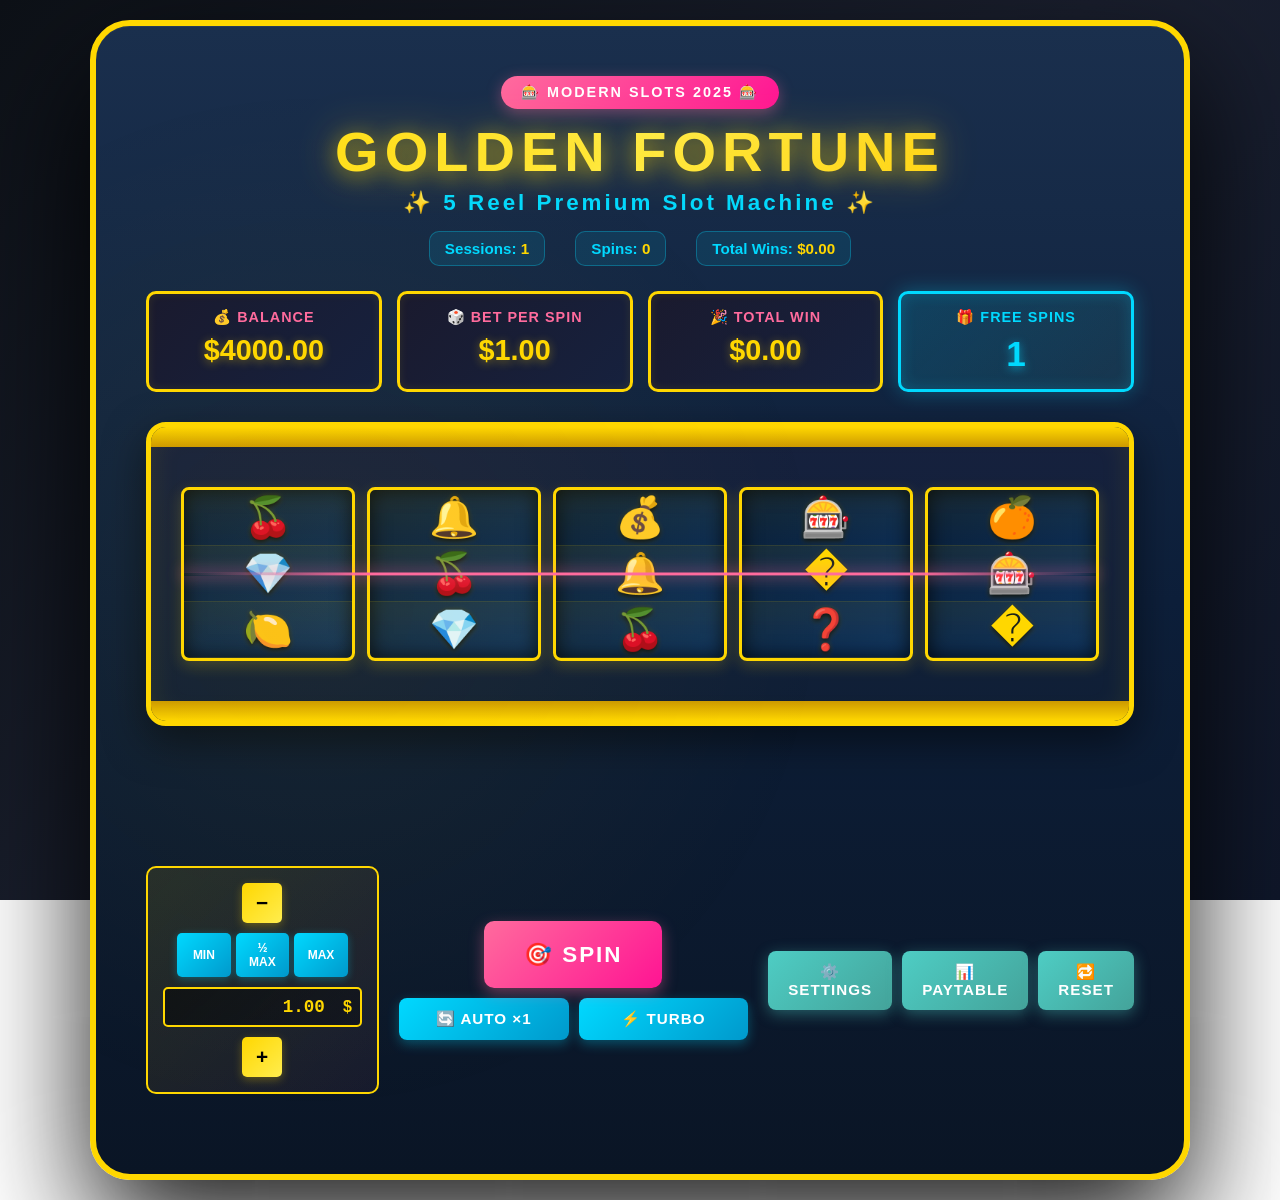
<file: jackpot.html>
<!DOCTYPE html>
<html lang="en">
<head>
    <meta charset="UTF-8">
    <meta name="viewport" content="width=device-width, initial-scale=1.0">
    <title>Golden Fortune Slot Machine 2025</title>
    <link rel="stylesheet" href="jackpot.css">
</head><body>
    <div class="container">
        <div class="machine-header">
            <div class="header-badge">🎰 MODERN SLOTS 2025 🎰</div>
            <h1>GOLDEN FORTUNE</h1>
            <p class="subtitle">✨ 5 Reel Premium Slot Machine ✨</p>
            <div class="session-stats">
                <span class="stat-item">Sessions: <span id="session-count">0</span></span>
                <span class="stat-item">Spins: <span id="spin-count">0</span></span>
                <span class="stat-item">Total Wins: <span id="total-wins">$0.00</span></span>
            </div>
        </div>

        <div class="display-panel">
            <div class="display-box">
                <span class="label">💰 BALANCE</span>
                <span class="value" id="balance">$4000.00</span>
            </div>
            <div class="display-box">
                <span class="label">🎲 BET PER SPIN</span>
                <span class="value" id="bet-display">$1.00</span>
            </div>
            <div class="display-box">
                <span class="label">🎉 TOTAL WIN</span>
                <span class="value" id="win-display">$0.00</span>
            </div>
            <div class="display-box free-spins-box">
                <span class="label">🎁 FREE SPINS</span>
                <span class="value" id="free-spins-display">1</span>
            </div>
        </div>

        <div class="slot-machine">
            <div class="machine-top"></div>
            
            <div class="reels-wrapper">
                <div class="reel-slot" id="reel-1">
                    <div class="reel">
                        <div class="reel-item">🍒</div>
                        <div class="reel-item">💎</div>
                        <div class="reel-item">🍋</div>
                        <div class="reel-item">7️⃣</div>
                        <div class="reel-item">🍊</div>
                        <div class="reel-item">🔔</div>
                        <div class="reel-item">🎰</div>
                        <div class="reel-item">�</div>                        <div class="reel-item">❓</div>                        <div class="reel-item">💰</div>
                        <div class="reel-item">🍒</div>
                        <div class="reel-item">💎</div>
                        <div class="reel-item">🍋</div>
                        <div class="reel-item">7️⃣</div>
                    </div>
                </div>
                <div class="reel-slot" id="reel-2">
                    <div class="reel">
                        <div class="reel-item">🔔</div>
                        <div class="reel-item">🍒</div>
                        <div class="reel-item">💎</div>
                        <div class="reel-item">🍋</div>
                        <div class="reel-item">7️⃣</div>
                        <div class="reel-item">🍊</div>
                        <div class="reel-item">🎰</div>
                        <div class="reel-item">�</div>                        <div class="reel-item">❓</div>                        <div class="reel-item">💰</div>
                        <div class="reel-item">🔔</div>
                        <div class="reel-item">🍒</div>
                        <div class="reel-item">💎</div>
                        <div class="reel-item">🍋</div>
                    </div>
                </div>
                <div class="reel-slot" id="reel-3">
                    <div class="reel">
                        <div class="reel-item">💰</div>
                        <div class="reel-item">🔔</div>
                        <div class="reel-item">🍒</div>
                        <div class="reel-item">💎</div>
                        <div class="reel-item">🍋</div>
                        <div class="reel-item">7️⃣</div>
                        <div class="reel-item">🍊</div>
                        <div class="reel-item">🎰</div>
                        <div class="reel-item">�</div>
                        <div class="reel-item">💰</div>
                        <div class="reel-item">🔔</div>
                        <div class="reel-item">🍒</div>
                        <div class="reel-item">💎</div>
                    </div>
                </div>
                <div class="reel-slot" id="reel-4">
                    <div class="reel">
                        <div class="reel-item">🎰</div>
                        <div class="reel-item">�</div>
                        <div class="reel-item">❓</div>
                        <div class="reel-item">💰</div>
                        <div class="reel-item">🔔</div>
                        <div class="reel-item">🍒</div>
                        <div class="reel-item">💎</div>
                        <div class="reel-item">🍋</div>
                        <div class="reel-item">7️⃣</div>
                        <div class="reel-item">🍊</div>
                        <div class="reel-item">🎰</div>
                        <div class="reel-item">👿</div>
                        <div class="reel-item">❓</div>
                        <div class="reel-item">💰</div>
                    </div>
                </div>
                <div class="reel-slot" id="reel-5">
                    <div class="reel">
                        <div class="reel-item">🍊</div>
                        <div class="reel-item">🎰</div>
                        <div class="reel-item">�</div>
                        <div class="reel-item">❓</div>
                        <div class="reel-item">💰</div>
                        <div class="reel-item">🔔</div>
                        <div class="reel-item">🍒</div>
                        <div class="reel-item">💎</div>
                        <div class="reel-item">🍋</div>
                        <div class="reel-item">7️⃣</div>
                        <div class="reel-item">🍊</div>
                        <div class="reel-item">🎰</div>
                        <div class="reel-item">👿</div>
                        <div class="reel-item">❓</div>
                    </div>
                </div>
            </div>

            <div class="payline"></div>
            <div class="machine-bottom"></div>
        </div>

        <div class="message-area">
            <div id="result-message"></div>
            <div id="combo-display"></div>
            <div id="multiplier-display"></div>
        </div>

        <div class="control-panel">
            <div class="bet-control">
                <button class="btn-control" id="minus-btn" title="Decrease bet">−</button>
                <div class="quick-bet-buttons">
                    <button class="quick-bet" id="bet-min" title="Minimum bet">MIN</button>
                    <button class="quick-bet" id="bet-half" title="Half of max">½ MAX</button>
                    <button class="quick-bet" id="bet-max" title="Maximum bet">MAX</button>
                </div>
                <div class="bet-input-wrapper">
                    <input type="text" id="bet-input" readonly>
                    <span class="currency">$</span>
                </div>
                <button class="btn-control" id="plus-btn" title="Increase bet">+</button>
            </div>

            <div class="spin-controls">
                <button id="spin-btn" class="btn-spin">🎯 SPIN</button>
                <div class="spin-options">
                    <button id="auto-play-btn" class="btn-secondary" title="Auto-play mode">🔄 AUTO ×1</button>
                    <button id="turbo-btn" class="btn-secondary" title="Fast spin mode">⚡ TURBO</button>
                </div>
            </div>

            <div class="info-section">
                <button id="settings-btn" class="btn-info" title="Game settings">⚙️ SETTINGS</button>
                <button id="paytable-btn" class="btn-info" title="View paytable">📊 PAYTABLE</button>
                <button id="reset-btn" class="btn-info" title="Reset balance">🔁 RESET</button>
            </div>
        </div>

        <!-- Insurance Prompt Modal -->
        <div id="insurance-modal" class="modal">
            <div class="modal-content insurance-content">
                <h2>💎 INSURANCE OFFER 💎</h2>
                <p>Protect your winnings with insurance!</p>
                <p class="insurance-offer">Spend <strong>$650</strong> for insurance coverage?</p>
                <div class="modal-buttons">
                    <button id="insurance-yes" class="btn-modal">✓ YES</button>
                    <button id="insurance-no" class="btn-modal">✗ NO</button>
                </div>
            </div>
        </div>

        <!-- Bankruptcy Modal -->
        <div id="bankruptcy-modal" class="modal">
            <div class="modal-content bankruptcy-content">
                <h2>💔 GAME OVER 💔</h2>
                <p>You've run out of credits!</p>
                <p class="bankruptcy-info">Final Balance: <span id="final-balance">$0.00</span></p>
                <div class="modal-buttons">
                    <button id="restart-btn" class="btn-modal">🔄 RESTART GAME</button>
                </div>
            </div>
        </div>

        <!-- Pay Table Modal -->
        <div id="paytable-modal" class="modal">
            <div class="modal-content">
                <span class="close">&times;</span>
                <h2>💎 PAY TABLE 💎</h2>
                <table class="paytable">
                    <tr>
                        <th>Combination</th>
                        <th>Multiplier</th>
                        <th>Odds</th>
                    </tr>
                    <tr class="jackpot-row">
                        <td>5 💎 (JACKPOT)</td>
                        <td>10,000x</td>
                        <td>1 in 8,389,262</td>
                    </tr>
                    <tr class="premium-row">
                        <td>5 7️⃣ (Lucky 7s)</td>
                        <td>2,000x</td>
                        <td>1 in 1,048,576</td>
                    </tr>
                    <tr>
                        <td>5 of a Kind</td>
                        <td>500x</td>
                        <td>1 in 3,200</td>
                    </tr>
                    <tr>
                        <td>4 of a Kind</td>
                        <td>100x</td>
                        <td>1 in 400</td>
                    </tr>
                    <tr>
                        <td>3 of a Kind</td>
                        <td>10x</td>
                        <td>1 in 50</td>
                    </tr>
                    <tr class="bonus-row">
                        <td>3 💎 (Anywhere)</td>
                        <td>100x</td>
                        <td>1 in 540</td>
                    </tr>
                    <tr class="scatter-row">
                        <td>💫 SCATTER: 5+ Symbols (Visible)</td>
                        <td>150x</td>
                        <td>1 in 300</td>
                    </tr>
                    <tr class="scatter-row">
                        <td>💫 SCATTER: 4 Symbols (Visible)</td>
                        <td>50x</td>
                        <td>1 in 100</td>
                    </tr>
                    <tr class="scatter-row">
                        <td>💫 SCATTER: 3 Symbols (Visible)</td>
                        <td>8x</td>
                        <td>1 in 20</td>
                    </tr>
                    <tr class="devil-row">
                        <td>👿 DEVIL: 2-3 Symbols (BAD LUCK!)</td>
                        <td>-2x (LOSE MONEY)</td>
                        <td>⚠️ PENALTY</td>
                    </tr>
                    <tr class="mystery-row">
                        <td>❓ MYSTERY: 2-3 Symbols (50/50 COINFLIP!)</td>
                        <td>+5x or -3x (RANDOM)</td>
                        <td>🎲 GAMBLE</td>
                    </tr>
                </table>
            </div>
        </div>

        <!-- Settings Modal -->
        <div id="settings-modal" class="modal">
            <div class="modal-content settings-content">
                <span class="close">&times;</span>
                <h2>⚙️ SETTINGS</h2>
                <div class="settings-group">
                    <label class="setting-item">
                        <input type="checkbox" id="sound-toggle" checked>
                        <span>🔊 Enable Sounds</span>
                    </label>
                    <label class="setting-item">
                        <input type="checkbox" id="effects-toggle" checked>
                        <span>✨ Enable Effects</span>
                    </label>
                    <label class="setting-item">
                        <input type="checkbox" id="vibration-toggle" checked>
                        <span>📳 Vibration Feedback</span>
                    </label>
                </div>
                <div class="settings-group">
                    <label class="setting-item">
                        <span>🎬 Animation Speed:</span>
                        <select id="animation-speed">
                            <option value="fast">Fast (1.5s)</option>
                            <option value="normal" selected>Normal (2.5s)</option>
                            <option value="slow">Slow (3.5s)</option>
                        </select>
                    </label>
                </div>
                <div class="settings-footer">
                    <button class="btn-modal" id="settings-close">Close</button>
                </div>
            </div>
        </div>
    </div>

    <script src="jackpot.js"></script>
</body>
</html>
</file>
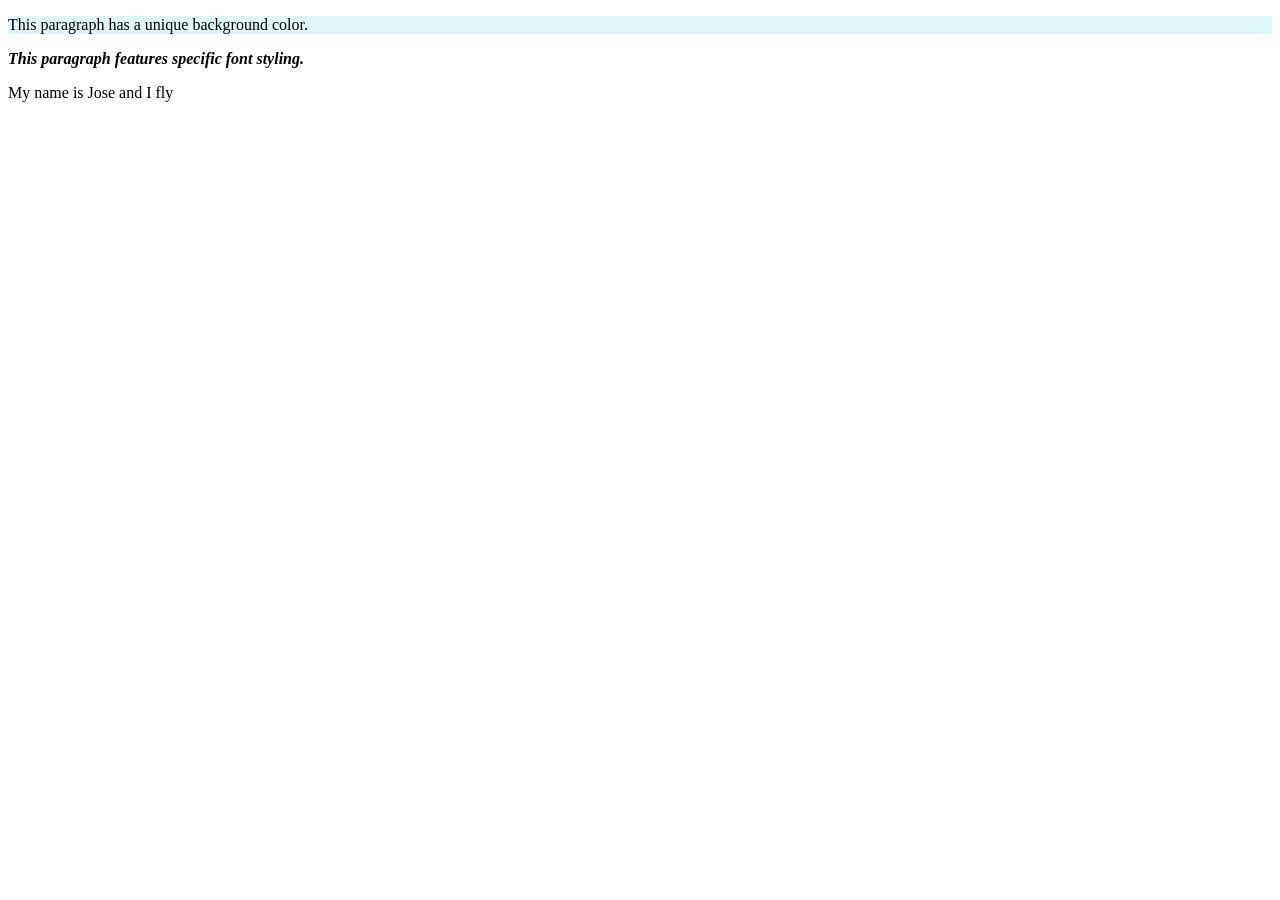
<file: Web/Module1/text.html>
<!DOCTYPE html>
<!DOCTYPE html>
<html lang="en">
<head>
    <meta charset="UTF-8">
    <link rel="stylesheet" href="text.css">
    <title>Web Tech Demo</title>
</head>
<body>

    <p id="paragraph1">This paragraph has a unique background color.</p>
    <p id="paragraph2">This paragraph features specific font styling.</p>
    <p id="paragraph3">This paragraph starts hidden but is revealed.</p>
    <p id="paragraph4">My name is Jose and I fly</p>

    <script src="text.js"></script>
</body>
</html>
</file>
<file: jackpot.css>
* {
    margin: 0;
    padding: 0;
    box-sizing: border-box;
}

body {
    font-family: 'Segoe UI', Tahoma, Geneva, Verdana, sans-serif;
    background: linear-gradient(135deg, #0d1117 0%, #1a1f2e 50%, #0f172a 100%);
    min-height: 100vh;
    display: flex;
    justify-content: center;
    align-items: center;
    padding: 20px;
    background-attachment: fixed;
}

.container {
    background: linear-gradient(180deg, #1a2f4d 0%, #0d1f3a 50%, #0a1525 100%);
    border-radius: 40px;
    padding: 50px;
    box-shadow: 0 50px 120px rgba(0, 0, 0, 0.9), inset 0 1px 0 rgba(255, 255, 255, 0.05);
    max-width: 1100px;
    width: 100%;
    border: 6px solid #ffd700;
    position: relative;
    overflow: hidden;
}

.container::before {
    content: '';
    position: absolute;
    top: 0;
    left: 0;
    right: 0;
    bottom: 0;
    background: radial-gradient(circle at 20% 50%, rgba(255, 215, 0, 0.05) 0%, transparent 50%);
    pointer-events: none;
    z-index: 1;
}

.machine-header {
    text-align: center;
    margin-bottom: 25px;
    position: relative;
    z-index: 2;
}

.header-badge {
    display: inline-block;
    background: linear-gradient(135deg, #ff6b9d 0%, #ff1493 100%);
    color: white;
    padding: 8px 20px;
    border-radius: 20px;
    font-size: 0.9em;
    font-weight: bold;
    margin-bottom: 10px;
    letter-spacing: 2px;
    box-shadow: 0 4px 15px rgba(255, 107, 157, 0.4);
}

.machine-header h1 {
    font-size: 3.5em;
    background: linear-gradient(135deg, #ffd700 0%, #ffed4e 50%, #ffc700 100%);
    -webkit-background-clip: text;
    -webkit-text-fill-color: transparent;
    background-clip: text;
    text-shadow: 0 4px 20px rgba(255, 215, 0, 0.5);
    letter-spacing: 6px;
    margin-bottom: 5px;
    font-weight: 900;
    filter: drop-shadow(0 0 20px rgba(255, 215, 0, 0.4));
}

.subtitle {
    color: #00d9ff;
    font-size: 1.4em;
    letter-spacing: 3px;
    font-weight: 600;
}

.session-stats {
    display: flex;
    justify-content: center;
    gap: 30px;
    margin-top: 15px;
    font-size: 0.95em;
    color: #00d9ff;
    flex-wrap: wrap;
}

.stat-item {
    background: rgba(0, 217, 255, 0.1);
    padding: 8px 15px;
    border-radius: 10px;
    border: 1px solid rgba(0, 217, 255, 0.3);
    font-weight: 600;
}

.stat-item span {
    color: #ffd700;
    font-weight: 700;
}

.display-panel {
    display: grid;
    grid-template-columns: repeat(auto-fit, minmax(150px, 1fr));
    gap: 15px;
    margin-bottom: 30px;
    padding: 0;
    position: relative;
    z-index: 2;
}

.display-box {
    background: linear-gradient(135deg, #1a1a2e 0%, #16213e 100%);
    border: 3px solid #ffd700;
    border-radius: 10px;
    padding: 15px;
    text-align: center;
    box-shadow: inset 0 0 10px rgba(255, 215, 0, 0.1);
}

.display-box .label {
    display: block;
    color: #ff6b9d;
    font-size: 0.9em;
    margin-bottom: 8px;
    text-transform: uppercase;
    letter-spacing: 1px;
    font-weight: bold;
}

.display-box .value {
    display: block;
    color: #ffd700;
    font-size: 1.8em;
    font-weight: bold;
    text-shadow: 0 2px 10px rgba(255, 215, 0, 0.4);
}

.free-spins-box {
    background: linear-gradient(135deg, rgba(0, 217, 255, 0.15) 0%, rgba(78, 205, 196, 0.1) 100%) !important;
    border: 3px solid #00d9ff !important;
    box-shadow: inset 0 0 15px rgba(0, 217, 255, 0.2), 0 0 20px rgba(0, 217, 255, 0.3) !important;
}

.free-spins-box .label {
    color: #00d9ff !important;
}

.free-spins-box .value {
    color: #00d9ff !important;
    text-shadow: 0 2px 10px rgba(0, 217, 255, 0.6) !important;
    font-size: 2.2em !important;
}

.free-spins-box.active {
    animation: pulse-glow 1.5s ease-in-out infinite;
}

.slot-machine {
    position: relative;
    background: linear-gradient(180deg, #16213e 0%, #0f1f36 100%);
    border-radius: 20px;
    padding: 40px 30px;
    margin: 30px 0;
    border: 5px solid #ffd700;
    box-shadow: inset 0 0 30px rgba(255, 215, 0, 0.1), 0 15px 40px rgba(0, 0, 0, 0.5);
}

.machine-top {
    position: absolute;
    top: 0;
    left: 0;
    right: 0;
    height: 20px;
    background: linear-gradient(180deg, #ffd700 0%, #cc9900 100%);
    border-radius: 15px 15px 0 0;
}

.machine-bottom {
    position: absolute;
    bottom: 0;
    left: 0;
    right: 0;
    height: 20px;
    background: linear-gradient(180deg, #cc9900 0%, #ffd700 100%);
    border-radius: 0 0 15px 15px;
}

.reels-wrapper {
    display: grid;
    grid-template-columns: repeat(5, 1fr);
    gap: 12px;
    margin: 20px 0;
}

.reel-slot {
    position: relative;
    background: linear-gradient(135deg, #0a1f38 0%, #0f3460 100%);
    border: 3px solid #ffd700;
    border-radius: 8px;
    overflow: hidden;
    aspect-ratio: 1;
    box-shadow: inset 0 0 20px rgba(0, 0, 0, 0.8), 0 5px 15px rgba(255, 215, 0, 0.2);
}

.reel-slot.spinning {
    box-shadow: inset 0 0 30px rgba(255, 215, 0, 0.3), 0 5px 25px rgba(255, 215, 0, 0.4), 0 0 20px rgba(255, 215, 0, 0.2);
    border-color: #ffed4e;
}

.reel-slot.spinning::before {
    content: '';
    position: absolute;
    top: 0;
    left: 0;
    right: 0;
    bottom: 0;
    background: radial-gradient(circle, rgba(255, 215, 0, 0.1) 0%, transparent 70%);
    pointer-events: none;
    z-index: 5;
    animation: pulse-spin 0.2s linear infinite;
}

@keyframes pulse-spin {
    0%, 100% {
        opacity: 0.3;
    }
    50% {
        opacity: 0.6;
    }
}

.reel {
    width: 100%;
    height: 100%;
    display: flex;
    flex-direction: column;
    font-weight: bold;
    letter-spacing: 1px;
    will-change: transform;
    backface-visibility: hidden;
    perspective: 1000px;
}

.reel-item {
    display: flex;
    align-items: center;
    justify-content: center;
    font-size: 2.5em;
    flex: 0 0 33.333%;
    height: 33.333%;
    color: #ffd700;
    text-shadow: 0 2px 5px rgba(0, 0, 0, 0.8);
    background: linear-gradient(180deg, rgba(255, 215, 0, 0.05) 0%, transparent 100%);
    border-bottom: 1px solid rgba(255, 215, 0, 0.1);
    will-change: opacity;
    contain: layout style paint;
    filter: drop-shadow(0 0 2px rgba(255, 215, 0, 0.2));
}

.reel.spinning .reel-item {
    filter: blur(0.5px) drop-shadow(0 0 4px rgba(255, 215, 0, 0.4));
    opacity: 0.95;
}

.reel.spinning {
    animation: spin-wheel 0.04s linear infinite;
}

@keyframes spin {
    0% {
        transform: translateY(0) translateZ(0);
    }
    100% {
        transform: translateY(-33.333%) translateZ(0);
    }
}

@keyframes spin-wheel {
    0% {
        transform: translateY(0);
    }
    100% {
        transform: translateY(-33.333%);
    }
}

@keyframes reel-decelerate {
    0% {
        animation-timing-function: cubic-bezier(0.25, 0.46, 0.45, 0.94);
    }
    100% {
        animation-timing-function: ease-out;
    }
}

.payline {
    position: absolute;
    top: 50%;
    left: 30px;
    right: 30px;
    height: 3px;
    background: linear-gradient(90deg, transparent, #ff6b9d 20%, #ff6b9d 80%, transparent);
    transform: translateY(-50%);
    z-index: 10;
    box-shadow: 0 0 15px #ff6b9d;
}

.message-area {
    text-align: center;
    margin: 25px 0;
    min-height: 60px;
}

#result-message {
    color: #ff6b9d;
    font-size: 1.8em;
    font-weight: bold;
    text-shadow: 0 2px 10px rgba(255, 107, 157, 0.5);
    margin-bottom: 5px;
}

#combo-display {
    color: #ffd700;
    font-size: 1.2em;
    text-shadow: 0 2px 8px rgba(255, 215, 0, 0.3);
}

.control-panel {
    display: grid;
    grid-template-columns: 1fr 1.5fr 1fr;
    gap: 20px;
    margin: 30px 0;
    position: relative;
    z-index: 2;
}

.bet-control {
    display: flex;
    flex-direction: column;
    gap: 10px;
    justify-content: center;
    align-items: center;
    background: linear-gradient(135deg, rgba(255, 215, 0, 0.1) 0%, rgba(255, 107, 157, 0.05) 100%);
    padding: 15px;
    border-radius: 10px;
    border: 2px solid #ffd700;
}

.bet-control > div:first-child {
    display: flex;
    gap: 8px;
    width: 100%;
    align-items: center;
}

.quick-bet-buttons {
    display: flex;
    gap: 5px;
    flex: 1;
}

.quick-bet {
    flex: 1;
    background: linear-gradient(135deg, #00d9ff 0%, #0099cc 100%);
    color: white;
    border: none;
    padding: 8px 12px;
    font-size: 0.75em;
    font-weight: bold;
    border-radius: 5px;
    cursor: pointer;
    transition: all 0.15s ease-out;
    box-shadow: 0 2px 8px rgba(0, 217, 255, 0.3);
}

.quick-bet:hover {
    background: linear-gradient(135deg, #00e9ff 0%, #00aadd 100%);
    transform: scale(1.05);
}

.quick-bet:active {
    transform: scale(0.95);
}

.btn-control {
    background: linear-gradient(135deg, #ffd700 0%, #ffed4e 100%);
    color: #000;
    border: none;
    width: 40px;
    height: 40px;
    font-size: 1.3em;
    font-weight: bold;
    border-radius: 5px;
    cursor: pointer;
    transition: all 0.15s ease-out;
    box-shadow: 0 3px 10px rgba(255, 215, 0, 0.3);
    will-change: transform, background-color;
    backface-visibility: hidden;
}

.btn-control:hover {
    background: linear-gradient(135deg, #ffed4e 0%, #ffff99 100%);
    transform: scale(1.1);
}

.btn-control:active {
    transform: scale(0.95);
}

.bet-input-wrapper {
    position: relative;
    display: flex;
    align-items: center;
    width: 100%;
}

#bet-input {
    background: linear-gradient(135deg, rgba(0, 0, 0, 0.5) 0%, rgba(0, 0, 0, 0.3) 100%);
    color: #ffd700;
    border: 2px solid #ffd700;
    padding: 8px 35px 8px 8px;
    font-size: 1.1em;
    font-weight: bold;
    text-align: right;
    width: 100%;
    border-radius: 5px;
    font-family: 'Courier New', monospace;
}

.currency {
    position: absolute;
    right: 10px;
    color: #ffd700;
    font-weight: bold;
    pointer-events: none;
}

.spin-controls {
    display: flex;
    flex-direction: column;
    gap: 10px;
    justify-content: center;
    align-items: center;
}

.spin-options {
    display: flex;
    gap: 10px;
    width: 100%;
}

.btn-secondary {
    flex: 1;
    background: linear-gradient(135deg, #00d9ff 0%, #0099cc 100%);
    color: white;
    border: none;
    padding: 12px;
    font-size: 0.95em;
    font-weight: bold;
    border-radius: 8px;
    cursor: pointer;
    transition: all 0.2s ease-out;
    box-shadow: 0 4px 12px rgba(0, 217, 255, 0.3);
    text-transform: uppercase;
    letter-spacing: 1px;
}

.btn-secondary:hover {
    background: linear-gradient(135deg, #00e9ff 0%, #00aadd 100%);
    transform: translateY(-2px);
}

.btn-secondary:active {
    transform: translateY(0);
}

.btn-secondary.active {
    background: linear-gradient(135deg, #ff6b9d 0%, #ff1493 100%);
}

.btn-spin {
    background: linear-gradient(135deg, #ff6b9d 0%, #ff1493 100%);
    color: white;
    border: none;
    padding: 20px 40px;
    font-size: 1.4em;
    font-weight: bold;
    border-radius: 10px;
    cursor: pointer;
    transition: all 0.2s ease-out;
    box-shadow: 0 5px 15px rgba(255, 107, 157, 0.4);
    text-transform: uppercase;
    letter-spacing: 2px;
    will-change: transform, box-shadow;
    backface-visibility: hidden;
}

.btn-spin:hover:not(:disabled) {
    background: linear-gradient(135deg, #ff7aad 0%, #ff2fa3 100%);
    transform: translateY(-3px);
    box-shadow: 0 10px 30px rgba(255, 107, 157, 0.7);
}

.btn-spin:active:not(:disabled) {
    transform: translateY(-1px);
}

.btn-spin:disabled {
    opacity: 0.5;
    cursor: not-allowed;
}

.info-section {
    display: flex;
    gap: 10px;
    justify-content: center;
    align-items: center;
}

.btn-info {
    background: linear-gradient(135deg, #4ecdc4 0%, #44a39a 100%);
    color: white;
    border: none;
    padding: 12px 20px;
    font-size: 0.95em;
    font-weight: bold;
    border-radius: 8px;
    cursor: pointer;
    transition: all 0.3s;
    box-shadow: 0 4px 15px rgba(78, 205, 196, 0.4);
    text-transform: uppercase;
    letter-spacing: 1px;
}

.btn-info:hover {
    background: linear-gradient(135deg, #5dd9d0 0%, #52b3aa 100%);
    transform: translateY(-2px);
    box-shadow: 0 6px 20px rgba(78, 205, 196, 0.6);
}

.btn-info:active {
    transform: translateY(0);
}

.message-area {
    text-align: center;
    margin: 25px 0;
    min-height: 80px;
    position: relative;
    z-index: 2;
}

#result-message {
    color: #ff6b9d;
    font-size: 2em;
    font-weight: bold;
    text-shadow: 0 2px 10px rgba(255, 107, 157, 0.5);
    margin-bottom: 10px;
    animation: slideIn 0.3s ease-out;
}

#combo-display {
    color: #ffd700;
    font-size: 1.2em;
    text-shadow: 0 2px 8px rgba(255, 215, 0, 0.3);
}

#multiplier-display {
    color: #00d9ff;
    font-size: 1.1em;
    text-shadow: 0 2px 8px rgba(0, 217, 255, 0.3);
    font-weight: 600;
}

/* Modal Styles */
.modal {
    display: none;
    position: fixed;
    z-index: 1000;
    left: 0;
    top: 0;
    width: 100%;
    height: 100%;
    background-color: rgba(0, 0, 0, 0.85);
    animation: fadeIn 0.3s ease-out;
    backdrop-filter: blur(4px);
}

.modal-content {
    background: linear-gradient(180deg, #0f3460 0%, #0a1f38 100%);
    margin: 5% auto;
    padding: 40px;
    border: 3px solid #ffd700;
    border-radius: 20px;
    width: 90%;
    max-width: 700px;
    box-shadow: 0 20px 60px rgba(0, 0, 0, 0.95), 0 0 40px rgba(255, 215, 0, 0.2);
    animation: slideUp 0.3s ease-out;
}

.close {
    color: #ffd700;
    float: right;
    font-size: 2.5em;
    font-weight: bold;
    cursor: pointer;
    transition: all 0.3s;
    line-height: 20px;
}

.close:hover {
    color: #ff6b9d;
    text-shadow: 0 0 10px #ff6b9d;
    transform: scale(1.2);
}

.modal-content h2 {
    color: #ffd700;
    text-align: center;
    margin-bottom: 25px;
    font-size: 2.2em;
    text-shadow: 0 2px 10px rgba(255, 215, 0, 0.4);
    letter-spacing: 2px;
}

.paytable {
    width: 100%;
    border-collapse: collapse;
    color: #ffd700;
}

.paytable th {
    background: linear-gradient(135deg, rgba(255, 215, 0, 0.2) 0%, rgba(255, 107, 157, 0.1) 100%);
    color: #ff6b9d;
    padding: 15px;
    text-align: left;
    border: 2px solid #ffd700;
    text-transform: uppercase;
    font-size: 0.95em;
    font-weight: 700;
}

.paytable td {
    padding: 14px;
    border: 1px solid #ffd700;
    text-align: left;
    font-size: 1em;
}

.paytable tr:hover {
    background: rgba(255, 215, 0, 0.08);
}

.jackpot-row {
    background: rgba(255, 107, 157, 0.15);
}

.jackpot-row td {
    color: #ff6b9d;
    font-weight: bold;
}

.premium-row {
    background: rgba(255, 215, 0, 0.1);
}

.premium-row td {
    color: #ffed4e;
    font-weight: bold;
}

.bonus-row {
    background: rgba(78, 205, 196, 0.1);
}

.bonus-row td {
    color: #4ecdc4;
    font-weight: bold;
}

.scatter-row {
    background: rgba(0, 217, 255, 0.15);
}

.scatter-row td {
    color: #00d9ff;
    font-weight: bold;
}

.devil-row {
    background: rgba(255, 0, 0, 0.15);
}

.devil-row td {
    color: #ff4444;
    font-weight: bold;
}

.mystery-row {
    background: rgba(255, 215, 0, 0.15);
}

.mystery-row td {
    color: #FFD700;
    font-weight: bold;
}

/* Settings Modal */
.settings-content {
    max-width: 500px;
}

.settings-group {
    background: rgba(255, 215, 0, 0.05);
    padding: 20px;
    border-radius: 10px;
    border: 1px solid rgba(255, 215, 0, 0.2);
    margin-bottom: 20px;
}

.setting-item {
    display: flex;
    align-items: center;
    color: #00d9ff;
    font-size: 1.05em;
    margin-bottom: 12px;
    cursor: pointer;
    font-weight: 600;
}

.setting-item:last-child {
    margin-bottom: 0;
}

.setting-item input[type="checkbox"] {
    width: 20px;
    height: 20px;
    margin-right: 12px;
    cursor: pointer;
    accent-color: #ffd700;
}

.setting-item select {
    margin-left: auto;
    background: linear-gradient(135deg, #1a1a2e 0%, #16213e 100%);
    color: #ffd700;
    border: 2px solid #ffd700;
    padding: 8px 12px;
    border-radius: 5px;
    font-weight: 600;
    cursor: pointer;
}

.settings-footer {
    display: flex;
    justify-content: center;
    margin-top: 30px;
}

/* Win Animations */
@keyframes jackpot-burst {
    0%, 100% {
        transform: scale(1) rotate(0deg);
    }
    25% {
        transform: scale(1.05) rotate(1deg);
    }
    50% {
        transform: scale(1.1) rotate(-1deg);
    }
    75% {
        transform: scale(1.05) rotate(1deg);
    }
}

@keyframes pulse-glow {
    0%, 100% {
        box-shadow: 0 0 20px rgba(255, 215, 0, 0.3);
    }
    50% {
        box-shadow: 0 0 40px rgba(255, 215, 0, 0.6);
    }
}

@keyframes slideIn {
    from {
        opacity: 0;
        transform: translateY(-10px);
    }
    to {
        opacity: 1;
        transform: translateY(0);
    }
}

@keyframes slideUp {
    from {
        opacity: 0;
        transform: translateY(20px);
    }
    to {
        opacity: 1;
        transform: translateY(0);
    }
}

@keyframes fadeIn {
    from {
        opacity: 0;
    }
    to {
        opacity: 1;
    }
}

@keyframes spin-fast {
    0% {
        transform: translateY(0) rotate(0deg);
    }
    100% {
        transform: translateY(-33.333%) rotate(360deg);
    }
}

@keyframes bounce-in {
    0% {
        opacity: 0;
        transform: scale(0.8);
    }
    50% {
        opacity: 1;
    }
    100% {
        opacity: 1;
        transform: scale(1);
    }
}

.winning {
    animation: jackpot-burst 0.5s ease-in-out 3 !important;
    will-change: transform;
}

.pulse-effect {
    animation: pulse-glow 1s ease-in-out infinite;
}

/* Insurance Modal */
.insurance-content {
    text-align: center;
}

.insurance-content p {
    color: #00d9ff;
    font-size: 1.2em;
    margin: 15px 0;
}

.insurance-offer {
    color: #ff6b9d !important;
    font-size: 1.6em !important;
    font-weight: bold;
    background: rgba(255, 107, 157, 0.2);
    padding: 25px;
    border-radius: 10px;
    border: 2px solid #ff6b9d;
    margin: 20px 0;
}

/* Bankruptcy Modal */
.bankruptcy-content {
    text-align: center;
}

.bankruptcy-content p {
    color: #ff6b6b;
    font-size: 1.2em;
    margin: 15px 0;
}

.bankruptcy-content h2 {
    color: #ff6b6b !important;
    text-shadow: 0 0 20px rgba(255, 107, 107, 0.5) !important;
}

.bankruptcy-info {
    font-size: 1.6em !important;
    font-weight: bold;
    background: rgba(255, 107, 107, 0.2);
    padding: 25px;
    border-radius: 10px;
    border: 2px solid #ff6b6b;
    margin: 20px 0;
}

/* Modal Buttons */
.modal-buttons {
    display: flex;
    gap: 20px;
    justify-content: center;
    margin-top: 30px;
}

.btn-modal {
    padding: 14px 35px;
    font-size: 1.1em;
    font-weight: bold;
    border: none;
    border-radius: 8px;
    cursor: pointer;
    transition: all 0.2s ease-out;
    text-transform: uppercase;
    letter-spacing: 1px;
    will-change: transform, box-shadow;
    backface-visibility: hidden;
}

.btn-modal:first-child {
    background: linear-gradient(135deg, #4ecdc4 0%, #44a39a 100%);
    color: white;
}

.btn-modal:first-child:hover {
    background: linear-gradient(135deg, #5dd9d0 0%, #52b3aa 100%);
    transform: translateY(-2px);
    box-shadow: 0 5px 15px rgba(78, 205, 196, 0.4);
}

.btn-modal:last-child {
    background: linear-gradient(135deg, #ff6b6b 0%, #ff5252 100%);
    color: white;
}

.btn-modal:last-child:hover {
    background: linear-gradient(135deg, #ff7a7a 0%, #ff6161 100%);
    transform: translateY(-2px);
    box-shadow: 0 5px 15px rgba(255, 107, 107, 0.4);
}

.btn-modal:active {
    transform: translateY(0);
}

/* Responsive design */
@media (max-width: 1024px) {
    .control-panel {
        grid-template-columns: 1fr;
    }
}

@media (max-width: 768px) {
    .container {
        padding: 30px;
        border-radius: 30px;
    }

    .machine-header h1 {
        font-size: 2.5em;
        letter-spacing: 3px;
    }

    .subtitle {
        font-size: 1.1em;
    }

    .session-stats {
        font-size: 0.85em;
        gap: 15px;
    }

    .display-panel {
        grid-template-columns: 1fr;
        gap: 10px;
    }

    .reel-item {
        font-size: 2em;
    }

    .control-panel {
        grid-template-columns: 1fr;
    }

    .bet-control {
        flex-direction: row;
    }

    .quick-bet-buttons {
        flex: 1;
    }

    .bet-input-wrapper {
        flex: 0.8;
    }

    .btn-spin {
        padding: 15px 30px;
        font-size: 1.2em;
    }

    .modal-content {
        margin: 20% auto;
        padding: 25px;
    }

    .paytable td,
    .paytable th {
        padding: 10px;
        font-size: 0.9em;
    }
}

@media (max-width: 480px) {
    .container {
        padding: 20px;
        border-radius: 20px;
    }

    .machine-header h1 {
        font-size: 2em;
        letter-spacing: 2px;
    }

    .subtitle {
        font-size: 0.95em;
    }

    .session-stats {
        flex-direction: column;
        gap: 8px;
        font-size: 0.8em;
    }

    .display-box .value {
        font-size: 1.4em;
    }

    .reel-item {
        font-size: 1.8em;
    }

    .bet-control {
        flex-direction: column;
        gap: 8px;
    }

    .bet-control > div:first-child {
        flex-direction: column;
        width: 100%;
    }

    .quick-bet-buttons {
        width: 100%;
    }

    .btn-spin {
        padding: 12px 20px;
        font-size: 1.1em;
    }

    .btn-control {
        width: 35px;
        height: 35px;
        font-size: 1.1em;
    }

    .info-section {
        flex-wrap: wrap;
    }

    .btn-info {
        padding: 10px 15px;
        font-size: 0.9em;
    }

    #result-message {
        font-size: 1.5em;
    }

    .modal-content {
        width: 95%;
        margin: 30% auto;
        padding: 20px;
    }

    .modal-content h2 {
        font-size: 1.8em;
        margin-bottom: 20px;
    }

    .paytable td,
    .paytable th {
        padding: 8px;
        font-size: 0.8em;
    }
}
</file>
<file: Web/Module1/text.css>
#paragraph1 {
    background-color: #e0f7fa;
}

#paragraph2 {
    font-weight: bold;
    font-style: italic;
}

#paragraph3 {
    display: none;
}
</file>
